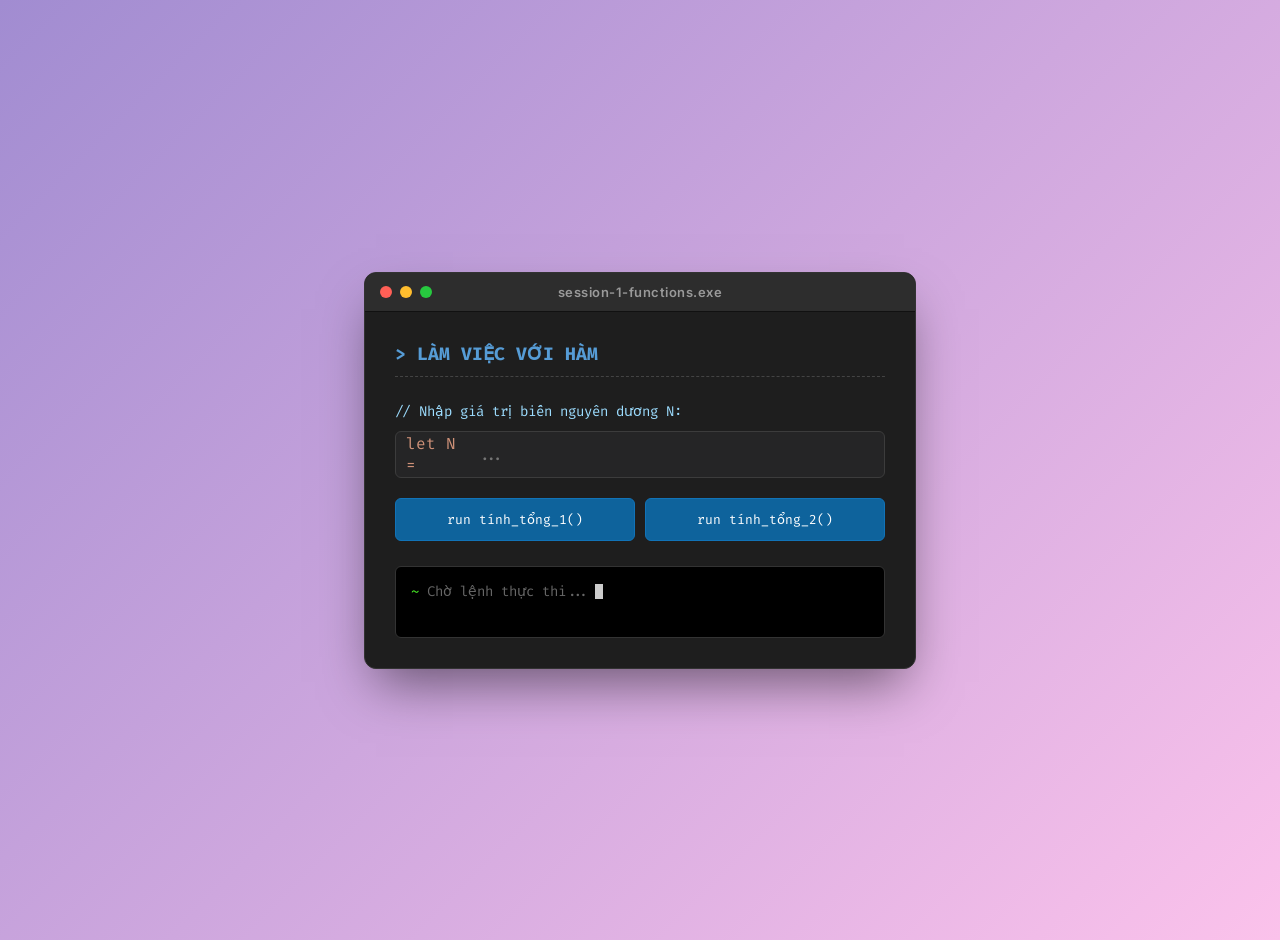
<file: BT-1/index.html>
<!DOCTYPE html>
<html lang="vi">
<head>
    <meta charset="UTF-8">
    <meta name="viewport" content="width=device-width, initial-scale=1.0">
    <title>Bài tập 1 - Tuần 3</title>
    <link rel="stylesheet" href="style.css">
</head>
<body>

    <div class="mockup-window">
        <div class="title-bar">
            <div class="dots">
                <div class="dot red"></div>
                <div class="dot yellow"></div>
                <div class="dot green"></div>
            </div>
            <div class="title-text">session-1-functions.exe</div>
        </div>

        <div class="screen-content">
            <h2>> LÀM VIỆC VỚI HÀM</h2>
            
            <div class="form-group">
                <label for="inputN">// Nhập giá trị biến nguyên dương N:</label>
                <div class="input-wrapper">
                    <span>let N =</span>
                    <input type="number" id="inputN" placeholder="..." min="0">
                </div>
            </div>

            <div class="btn-group">
                <button onclick="thucHienTinh(1)">run tính_tổng_1()</button>
                <button onclick="thucHienTinh(2)">run tính_tổng_2()</button>
            </div>

            <div id="ketQua" class="console-output">
                <span class="console-prefix">~</span><span style="color: #666">Chờ lệnh thực thi...</span><span class="blink-cursor"></span>
            </div>
        </div>
    </div>

    <script src="script.js"></script>

</body>
</html>
</file>
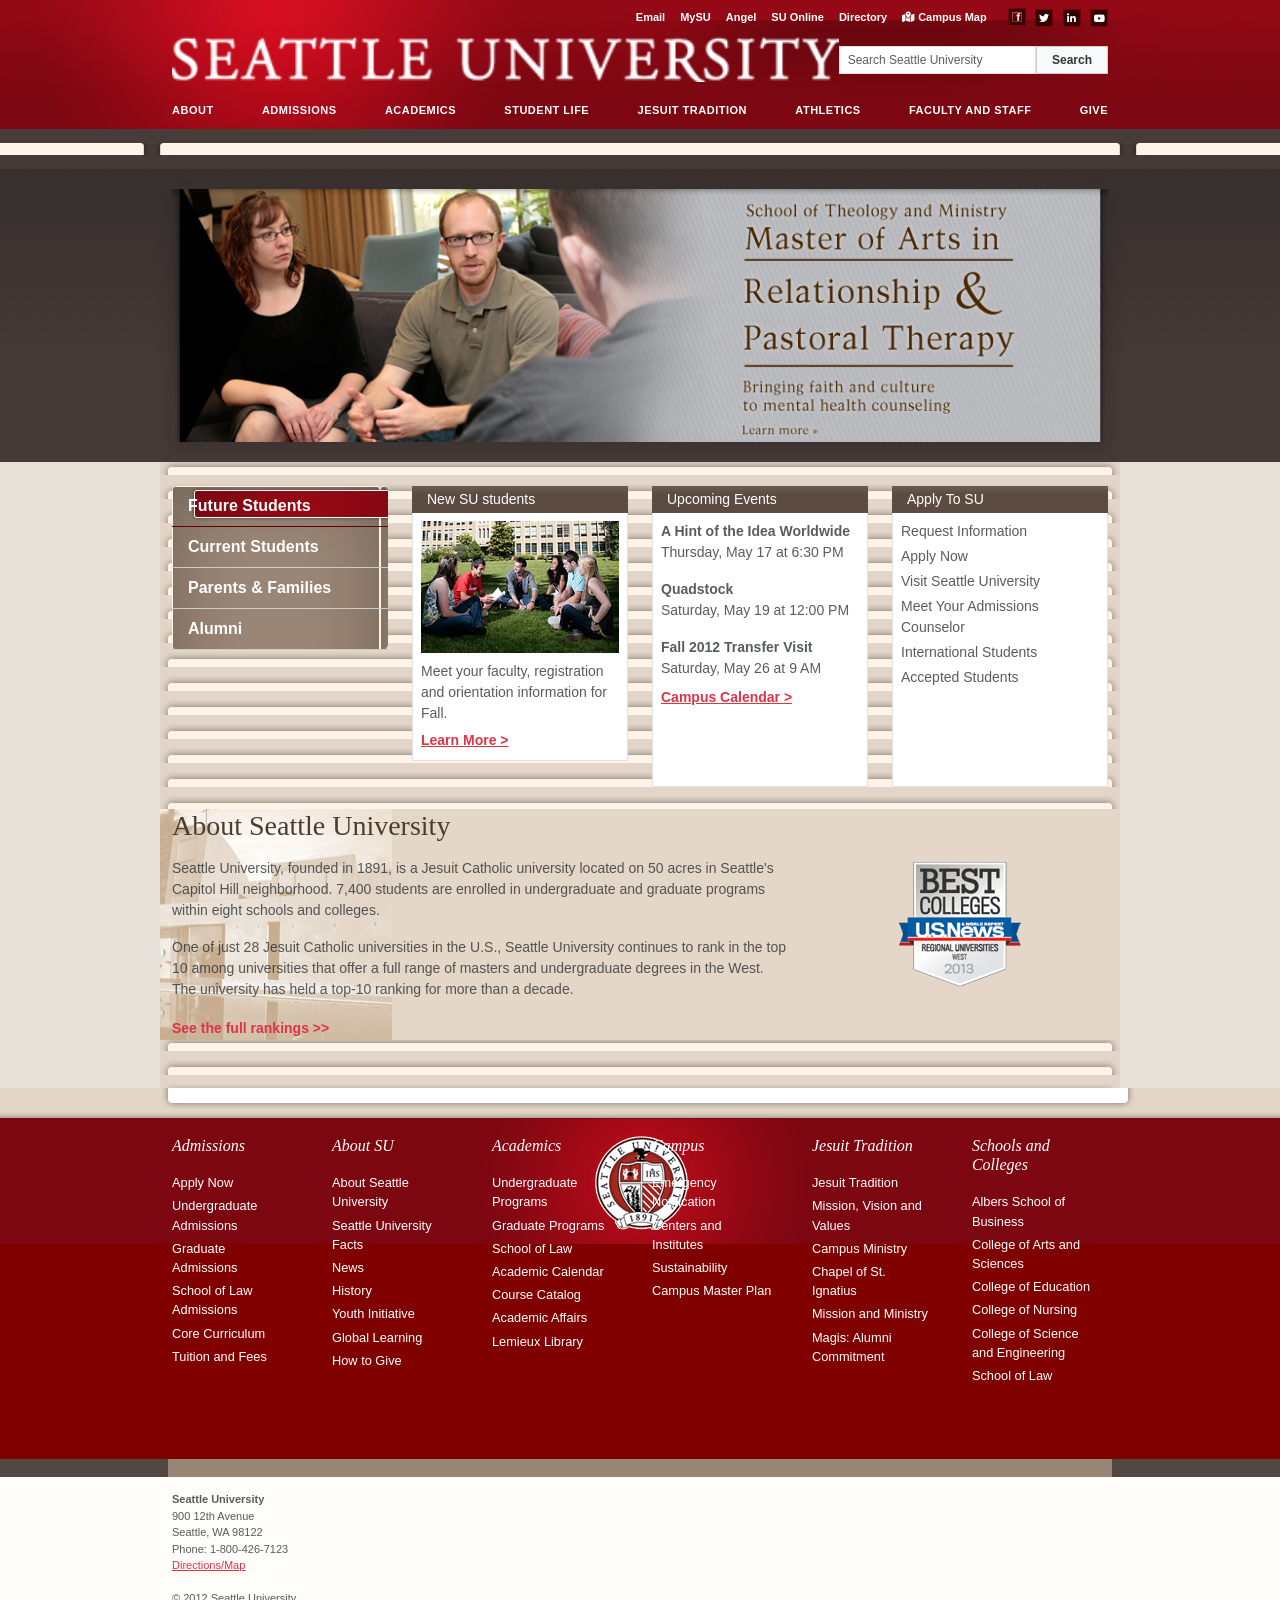
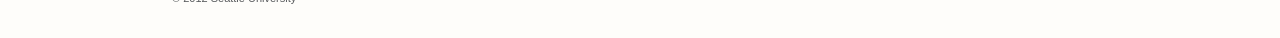
<file: SeatleUni/public-html/index2.html>
<!DOCTYPE html>
<html lang="vi">
<head>
    <meta charset="UTF-8">
    <meta name="viewport" content="width=device-width, initial-scale=1.0">
    <title>Seattle University</title>
    <link href="https://cdn.jsdelivr.net/npm/bootstrap@5.3.0/dist/css/bootstrap.min.css" rel="stylesheet">
    <link rel="stylesheet" href="https://cdnjs.cloudflare.com/ajax/libs/font-awesome/6.4.0/css/all.min.css">
    <link rel="stylesheet" href="../css/style.css">
</head>
<body>

    <header class="su-header">
        <div class="container container-custom">
            
            <div class="d-flex justify-content-end align-items-center mb-2">
                <div class="utility-links d-flex align-items-center">
                    <a href="#">Email</a><a href="#">MySU</a><a href="#">Angel</a><a href="#">SU Online</a><a href="#">Directory</a>
                    <a href="#"><i class="fa-solid fa-map-location-dot me-1"></i>Campus Map</a>
                </div>
                <div class="social-icons ms-3">
                    <a href="#"><img src="../media/commonLinks_Nav_Facebook.png" alt="FB" style="width:10px;"></a>
                    <a href="#"><i class="fa-brands fa-twitter"></i></a>
                    <a href="#"><i class="fa-brands fa-linkedin-in"></i></a>
                    <a href="#"><i class="fa-brands fa-youtube"></i></a>
                </div>
            </div>

            <div class="d-flex justify-content-between align-items-end">
                <img src="../media/headerLogo.png" alt="Seattle University" class="img-fluid" style="height: 45px;">
                <form class="d-flex search-box mb-2">
                    <input class="form-control" type="search" placeholder="Search Seattle University" aria-label="Search">
                    <button class="btn fw-bold" type="submit">Search</button>
                </form>
            </div>

            <nav class="main-nav d-flex justify-content-between w-100">
                <a href="#">About</a><a href="#">Admissions</a><a href="#">Academics</a><a href="#">Student Life</a>
                <a href="#">Jesuit Tradition</a><a href="#">Athletics</a><a href="#">Faculty and Staff</a><a href="#">Give</a>
            </nav>
        </div>
    </header>

    <div id="su-sec-nav-wrapper"></div>

    <section id="hero-section">
        <div class="container container-custom text-center">
            <img src="../media/homepageCenterpieceTemplate_STM-final.jpeg" alt="Spring On Campus" class="img-fluid shadow">
        </div>
    </section>

    <section id="content-wrapper" class="pb-5">
        <div class="container container-custom pt-4">
            
            <div class="row gx-4 mb-5">
                <div class="col-md-3">
                    <div class="list-group student-nav" style="background-color: #7b6a63;">
                        <a href="#" class="list-group-item list-group-item-action active">Future Students</a>
                        <a href="#" class="list-group-item list-group-item-action">Current Students</a>
                        <a href="#" class="list-group-item list-group-item-action">Parents & Families</a>
                        <a href="#" class="list-group-item list-group-item-action">Alumni</a>
                    </div>
                </div>

                <div class="col-md-3">
                    <h5 class="box-title">New SU students</h5>
                    <div class="bg-white p-2 border border-top-0">
                        <img src="../media/students.jpg" class="img-fluid mb-2" alt="Students">
                        <p class="small text-muted mb-1">Meet your faculty, registration and orientation information for Fall.</p>
                        <a href="#" class="small text-danger fw-bold">Learn More &gt;</a>
                    </div>
                </div>

                <div class="col-md-3">
                    <h5 class="box-title">Upcoming Events</h5>
                    <div class="bg-white p-2 border border-top-0 h-100">
                        <p class="small text-muted mb-1"><strong>A Hint of the Idea Worldwide</strong><br>Thursday, May 17 at 6:30 PM</p>
                        <p class="small text-muted mb-1 mt-3"><strong>Quadstock</strong><br>Saturday, May 19 at 12:00 PM</p>
                        <p class="small text-muted mb-1 mt-3"><strong>Fall 2012 Transfer Visit</strong><br>Saturday, May 26 at 9 AM</p>
                        <a href="#" class="small text-danger fw-bold mt-2 d-block">Campus Calendar &gt;</a>
                    </div>
                </div>

                <div class="col-md-3">
                    <h5 class="box-title">Apply To SU</h5>
                    <div class="bg-white p-2 border border-top-0 h-100">
                        <ul class="list-unstyled small text-muted">
                            <li class="mb-1"><a href="#" class="text-muted text-decoration-none">Request Information</a></li>
                            <li class="mb-1"><a href="#" class="text-muted text-decoration-none">Apply Now</a></li>
                            <li class="mb-1"><a href="#" class="text-muted text-decoration-none">Visit Seattle University</a></li>
                            <li class="mb-1"><a href="#" class="text-muted text-decoration-none">Meet Your Admissions Counselor</a></li>
                            <li class="mb-1"><a href="#" class="text-muted text-decoration-none">International Students</a></li>
                            <li><a href="#" class="text-muted text-decoration-none">Accepted Students</a></li>
                        </ul>
                    </div>
                </div>
            </div>

            <div class="row align-items-center" style="background: url('../media/home-audienceAndBoilerplateBackground.jpg') no-repeat right bottom;">
                <div class="col-md-8">
                    <h3 class="fw-normal mb-3" style="color: #4a3c31; font-family: Georgia, serif;">About Seattle University</h3>
                    <p class="small text-muted mb-3">Seattle University, founded in 1891, is a Jesuit Catholic university located on 50 acres in Seattle's Capitol Hill neighborhood. 7,400 students are enrolled in undergraduate and graduate programs within eight schools and colleges.</p>
                    <p class="small text-muted mb-3">One of just 28 Jesuit Catholic universities in the U.S., Seattle University continues to rank in the top 10 among universities that offer a full range of masters and undergraduate degrees in the West. The university has held a top-10 ranking for more than a decade.</p>
                    <a href="#" class="small text-danger fw-bold text-decoration-none">See the full rankings &gt;&gt;</a>
                </div>
                
                <div class="col-md-4 text-center">
                    <img src="../media/homepage-USNWR2013.png" alt="Best Colleges Ranking" class="img-fluid">
                </div>
            </div>

        </div>
    </section>

    <footer id="su-footer">
        <div class="container container-custom">
            <div class="row">
                <div class="col-md-2 mb-4">
                    <h6>Admissions</h6>
                    <nav class="nav flex-column">
                        <a class="nav-link" href="#">Apply Now</a><a class="nav-link" href="#">Undergraduate Admissions</a><a class="nav-link" href="#">Graduate Admissions</a><a class="nav-link" href="#">School of Law Admissions</a><a class="nav-link" href="#">Core Curriculum</a><a class="nav-link" href="#">Tuition and Fees</a>
                    </nav>
                </div>
                <div class="col-md-2 mb-4">
                    <h6>About SU</h6>
                    <nav class="nav flex-column">
                        <a class="nav-link" href="#">About Seattle University</a><a class="nav-link" href="#">Seattle University Facts</a><a class="nav-link" href="#">News</a><a class="nav-link" href="#">History</a><a class="nav-link" href="#">Youth Initiative</a><a class="nav-link" href="#">Global Learning</a><a class="nav-link" href="#">How to Give</a>
                    </nav>
                </div>
                <div class="col-md-2 mb-4">
                    <h6>Academics</h6>
                    <nav class="nav flex-column">
                        <a class="nav-link" href="#">Undergraduate Programs</a><a class="nav-link" href="#">Graduate Programs</a><a class="nav-link" href="#">School of Law</a><a class="nav-link" href="#">Academic Calendar</a><a class="nav-link" href="#">Course Catalog</a><a class="nav-link" href="#">Academic Affairs</a><a class="nav-link" href="#">Lemieux Library</a>
                    </nav>
                </div>
                <div class="col-md-2 mb-4">
                    <h6>Campus</h6>
                    <nav class="nav flex-column">
                        <a class="nav-link" href="#">Emergency Notification</a><a class="nav-link" href="#">Centers and Institutes</a><a class="nav-link" href="#">Sustainability</a><a class="nav-link" href="#">Campus Master Plan</a>
                    </nav>
                </div>
                <div class="col-md-2 mb-4">
                    <h6>Jesuit Tradition</h6>
                    <nav class="nav flex-column">
                        <a class="nav-link" href="#">Jesuit Tradition</a><a class="nav-link" href="#">Mission, Vision and Values</a><a class="nav-link" href="#">Campus Ministry</a><a class="nav-link" href="#">Chapel of St. Ignatius</a><a class="nav-link" href="#">Mission and Ministry</a><a class="nav-link" href="#">Magis: Alumni Commitment</a>
                    </nav>
                </div>
                <div class="col-md-2 mb-4">
                    <h6>Schools and Colleges</h6>
                    <nav class="nav flex-column">
                        <a class="nav-link" href="#">Albers School of Business</a><a class="nav-link" href="#">College of Arts and Sciences</a><a class="nav-link" href="#">College of Education</a><a class="nav-link" href="#">College of Nursing</a><a class="nav-link" href="#">College of Science and Engineering</a><a class="nav-link" href="#">School of Law</a>
                    </nav>
                </div>
            </div>
        </div>
    </footer>

    <section id="su-contact-info">
        <div class="container container-custom d-flex flex-column text-muted py-2" style="font-size: 11px;">
            <div class="mb-3">
                <strong>Seattle University</strong><br>
                900 12th Avenue<br>
                Seattle, WA 98122<br>
                Phone: 1-800-426-7123<br>
                <a href="#" class="text-danger">Directions/Map</a>
            </div>
            <div class="d-flex justify-content-between align-items-center w-100">
                <span>&copy; 2012 Seattle University</span>
                </div>
        </div>
    </section>

</body>
</html>
</file>
<file: BT-1/style.css>
/* Import font chữ */
        @import url('https://fonts.googleapis.com/css2?family=Fira+Code:wght@400;600&family=Inter:wght@400;600&display=swap');

        body {
            font-family: 'Inter', sans-serif;
            /* Nền ngoài cùng mô phỏng hình nền desktop */
            background: linear-gradient(135deg, #a18cd1 0%, #fbc2eb 100%);
            margin: 0;
            padding: 20px;
            display: flex;
            justify-content: center;
            align-items: center;
            min-height: 100vh;
        }

        /* Khung mockup cửa sổ máy tính */
        .mockup-window {
            background-color: #1e1e1e; /* Màu nền màn hình tối (giống VS Code) */
            width: 100%;
            max-width: 550px;
            border-radius: 12px;
            box-shadow: 0 25px 50px -12px rgba(0, 0, 0, 0.5);
            overflow: hidden;
            display: flex;
            flex-direction: column;
            border: 1px solid #333;
        }

        /* Thanh tiêu đề (Title bar) mang phong cách macOS */
        .title-bar {
            background-color: #2d2d2d;
            height: 38px;
            display: flex;
            align-items: center;
            padding: 0 15px;
            border-bottom: 1px solid #111;
            position: relative;
        }

        .dots {
            display: flex;
            gap: 8px;
        }

        .dot {
            width: 12px;
            height: 12px;
            border-radius: 50%;
        }
        .dot.red { background-color: #ff5f56; }
        .dot.yellow { background-color: #ffbd2e; }
        .dot.green { background-color: #27c93f; }

        .title-text {
            color: #999;
            font-size: 13px;
            font-weight: 600;
            position: absolute;
            left: 50%;
            transform: translateX(-50%);
            letter-spacing: 0.5px;
        }

        /* Phần nội dung bên trong màn hình */
        .screen-content {
            padding: 30px;
            color: #d4d4d4;
        }

        h2 {
            font-family: 'Fira Code', monospace;
            font-size: 18px;
            color: #569cd6; /* Màu xanh đặc trưng của keywords code */
            margin-top: 0;
            margin-bottom: 25px;
            border-bottom: 1px dashed #444;
            padding-bottom: 10px;
        }

        .form-group {
            margin-bottom: 20px;
        }

        label {
            font-family: 'Fira Code', monospace;
            font-size: 14px;
            color: #9cdcfe;
            display: block;
            margin-bottom: 10px;
        }

        /* Ô nhập liệu giống dòng lệnh Terminal */
        .input-wrapper {
            display: flex;
            align-items: center;
            background: #252526;
            border: 1px solid #3c3c3c;
            border-radius: 6px;
            padding: 0 10px;
        }

        .input-wrapper span {
            color: #ce9178; /* Màu cam chuỗi string */
            font-family: 'Fira Code', monospace;
            font-size: 16px;
            margin-right: 10px;
        }

        input[type="number"] {
            width: 100%;
            padding: 12px 0;
            background: transparent;
            border: none;
            color: #b5cea8; /* Màu xanh lá số liệu */
            font-size: 16px;
            font-family: 'Fira Code', monospace;
        }

        input[type="number"]:focus {
            outline: none;
        }
        
        /* Ẩn mũi tên lên xuống của ô number */
        input[type="number"]::-webkit-inner-spin-button, 
        input[type="number"]::-webkit-outer-spin-button { 
            -webkit-appearance: none; 
            margin: 0; 
        }

        /* Nút bấm kiểu phím cơ/terminal */
        .btn-group {
            display: flex;
            gap: 10px;
            margin-bottom: 25px;
        }

        button {
            flex: 1;
            padding: 12px;
            background-color: #0e639c;
            color: white;
            border: 1px solid #1173b8;
            border-radius: 6px;
            cursor: pointer;
            font-family: 'Fira Code', monospace;
            font-size: 13px;
            transition: background 0.2s;
        }

        button:hover {
            background-color: #1177bb;
        }

        button:active {
            background-color: #094771;
        }

        /* Khu vực in kết quả (Console output) */
        .console-output {
            background-color: #000000;
            border-radius: 6px;
            padding: 15px;
            font-family: 'Fira Code', monospace;
            font-size: 14px;
            color: #d4d4d4;
            min-height: 40px;
            border: 1px solid #333;
        }

        .console-prefix {
            color: #4af626; /* Màu xanh lá terminal */
            margin-right: 8px;
        }

        .error-text {
            color: #f44747; /* Màu đỏ lỗi */
        }
        
        .success-text {
            color: #4ec9b0; /* Màu cyan nhạt */
        }

        .blink-cursor {
            display: inline-block;
            width: 8px;
            height: 15px;
            background-color: #cccccc;
            vertical-align: middle;
            animation: blink 1s step-end infinite;
            margin-left: 5px;
        }

        @keyframes blink {
            0%, 100% { opacity: 1; }
            50% { opacity: 0; }
        }
</file>
<file: SeatleUni/css/style.css>
body {
            font-family: Arial, Helvetica, sans-serif;
            background: url('../media/containerBackground.png') repeat-x top center;
            background-color: #d1cbc2; /* Màu nền dự phòng */
        }

        /* 1. HEADER DÙNG ẢNH NỀN */
        .su-header {
            background: url('../media/headerBackground.jpg') repeat-x top center;
            padding-top: 5px;
            padding-bottom: 0px;
        }

        .utility-links a { color: #ffffff; text-decoration: none; font-size: 11px; font-weight: bold; margin-left: 15px; }
        .utility-links a:hover { text-decoration: underline; }

        /* Social Icons - có thể dùng chung 1 ảnh sprites hoặc FontAwesome, ở đây giữ nguyên cấu trúc cũ */
        .social-icons a { display: inline-flex; justify-content: center; align-items: center; width: 18px; height: 18px; background-color: #330000; color: white; text-decoration: none; font-size: 10px; margin-left: 5px; border: 1px solid #7a0000; }

        .search-box { width: 280px; }
        .search-box input { font-size: 12px; border-radius: 0; padding: 4px 8px; color: #999; }
        .search-box button { font-size: 12px; border-radius: 0; padding: 4px 15px; background-color: #f8f9fa; border: 1px solid #ccc; color: #333; }

        .main-nav { margin-top: 20px; padding-bottom: 10px; }
        .main-nav a { color: #ffffff; text-decoration: none; font-size: 11px; font-weight: bold; text-transform: uppercase; letter-spacing: 0.5px; }
        .main-nav a:hover { color: #e0e0e0; }

        /* 2. THANH MENU PHỤ VÀ BACKGROUND DƯỚI HEADER */
        #su-sec-nav-wrapper {
            background: url('../media/globalNavigation_SecondLevelWrapper_background.png') repeat-x center;
            height: 40px;
        }

        /* 3. PHẦN BANNER CHÍNH CHỨA ẢNH */
        #hero-section {
            background: url('../media/homeCenterpieceBackground.png') repeat-x center;
            padding: 20px 0;
        }

        /* 4. PHẦN NỘI DUNG (Grid và About) */
        #content-wrapper {
            background: url('../media/home-audienceContentWrapperBackground.jpg') repeat-y center;
            background-color: #e5e1d8;
        }
        
        .student-nav {
            background: url('../media/home_audienceNavigation_Background.jpg') repeat-x;
        }

        .student-nav .list-group-item {
            background-color: transparent;
            border: none;
            border-bottom: 1px solid #ccc;
            border-radius: 0;
            color: #fff;
            font-weight: bold;
        }
        .student-nav .list-group-item.active {
            background: url('../media/home-audienceNavActiveBackground.png') repeat-x;
            border-color: #660000;
        }

        .box-title {
            background: url('../media/homepage_homepageContentBox_leftBackground.png') no-repeat left center;
            background-color: #6d5b53; /* Màu nâu làm nền */
            color: white;
            padding: 5px 15px;
            font-size: 14px;
            margin-bottom: 0;
        }

        /* 5. PHẦN FOOTER */
        #su-footer {
            background: url('../media/footerBackground.png') repeat-x top center;
            background-color: #800000;
            color: #ffffff;
            padding: 3rem 0;
        }
        #su-footer h6 { font-family: Georgia, serif; font-style: italic; font-weight: normal; margin-bottom: 1rem; }
        #su-footer .nav-link { color: #ffffff; padding-left: 0; font-size: 0.8rem; padding-top: 2px; padding-bottom: 2px; }
        #su-footer .nav-link:hover { text-decoration: underline; }

        #su-contact-info {
            background: url('../media/footerCopyrightAndLinksBackground.png') repeat-x top center;
            background-color: #fefdfa;
            color: #212529;
            padding: 1.5rem 0;
        }
        
        /* Chỉnh lại độ rộng container cho giống web gốc */
        .container-custom {
            max-width: 960px;
            margin: 0 auto;
        }
</file>
